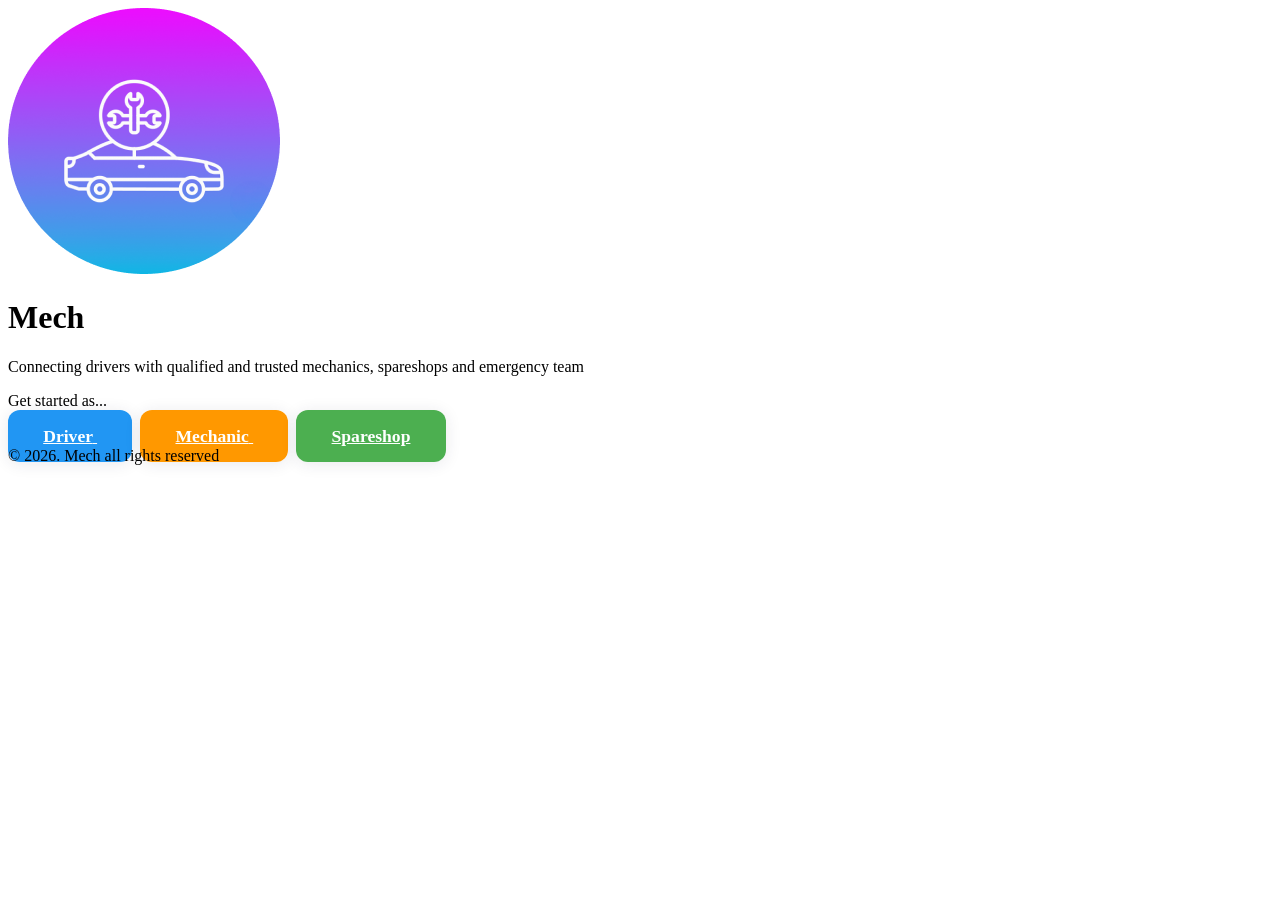
<file: frontend/index.html>
<!DOCTYPE html>
<html lang="en">
<head>
    <meta charset="UTF-8">
    <meta name="viewport" content="width=device-width, initial-scale=1.0">
    <title>Mech | Smart Automotive Services</title>
    <link rel="stylesheet" href="css/style.css">
    <link href="https://fonts.googleapis.com/css2?family=Inter:wght@300;400;500;600;700;800&display=swap" rel="stylesheet">
    <link rel="stylesheet" href="https://cdnjs.cloudflare.com/ajax/libs/font-awesome/6.4.0/css/all.min.css">
</head>
<body class="landing-page">
    <!-- Animated Background -->
    <div class="stars"></div>
    <div class="aurora"></div>

    <!-- Hero Section -->
    <main class="hero-section">
        <div class="hero-content">
            <!-- Logo -->
            <div class="logo-container">
                <div class="logo-ring">
                    <img src="logo.PNG">
                </div>
            </div>

            <!-- Brand Title -->
            <h1 class="hero-title">Mech</h1>
            
            <!-- Description -->
            <p class="hero-description">
                Connecting drivers with qualified and trusted mechanics, spareshops and emergency team
            </p>

            <!-- CTA Section -->
            <div class="hero-cta">
                <p class="prompt-text">Get started as...</p>
                
                <div class="button-group">
                    <a href="register_driver.html" class="btn btn-driver">
                        <span>Driver</span>
                    </a>
                    <a href="register_mechanic.html" class="btn btn-mechanic">
                        <span>Mechanic</span>
                    </a>
                    <a href="register_spareshop.html" class="btn btn-spareshop">
                        <span>Spareshop</span>
                    </a>
                </div>
            </div>
        </div>
    </main>

    <script src="js/main.js"></script>
    <footer> <p class="copyright">&copy 2026. Mech all rights reserved</p></footer>
</body>
</html>
</file>
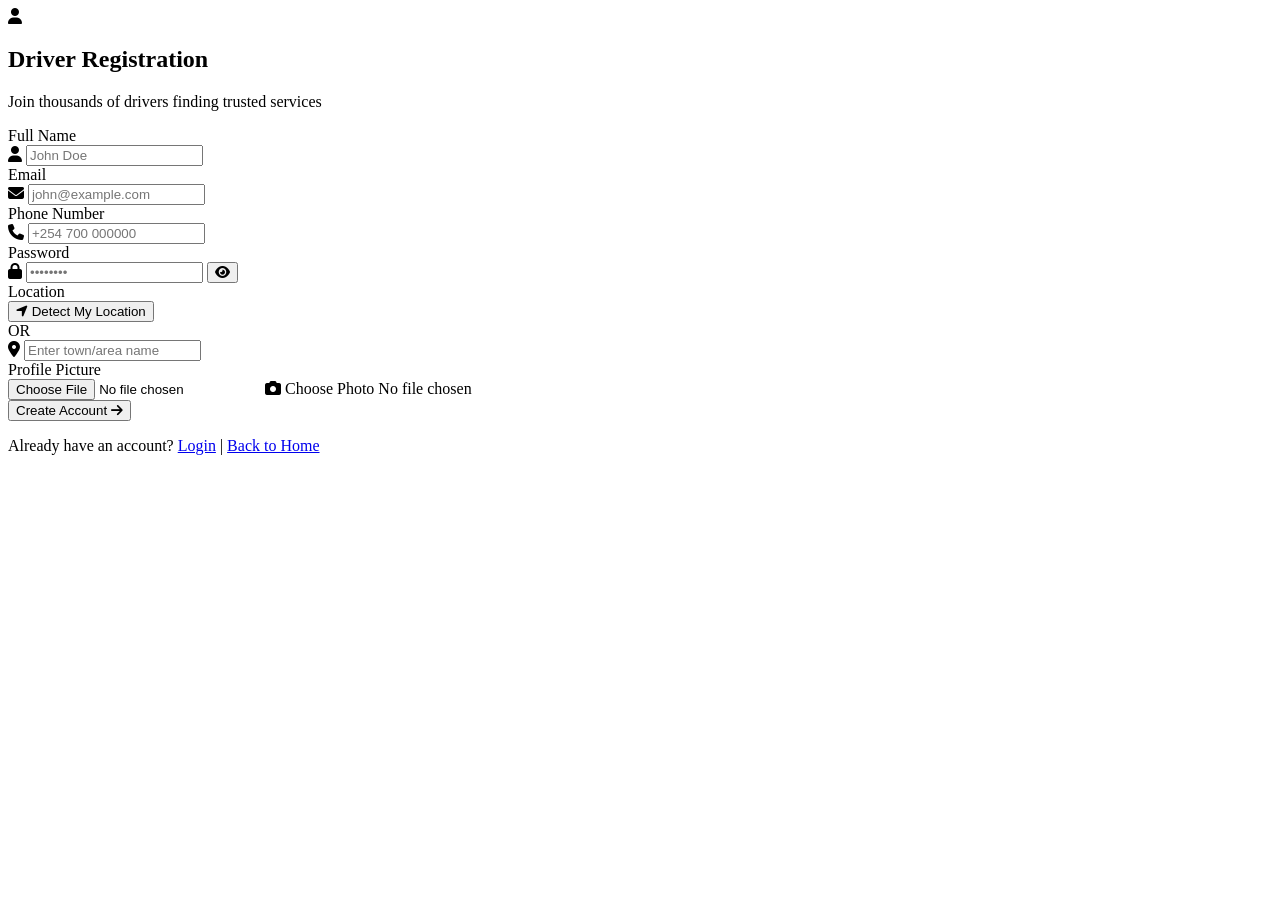
<file: frontend/register_driver.html>
<!DOCTYPE html>
<html lang="en">
<head>
    <meta charset="UTF-8">
    <meta name="viewport" content="width=device-width, initial-scale=1.0">
    <title>Register as Driver - Autolink</title>
    <link rel="stylesheet" href="css/style.css">
    <link href="https://fonts.googleapis.com/css2?family=Inter:wght@300;400;500;600;700&display=swap" rel="stylesheet">
    <link rel="stylesheet" href="https://cdnjs.cloudflare.com/ajax/libs/font-awesome/6.4.0/css/all.min.css">
</head>
<body class="auth-page">
    <div class="auth-container">
        <div class="auth-card glass-card">
            <div class="auth-header">
                <div class="logo-ring small">
                    <i class="fas fa-user"></i>
                </div>
                <h2>Driver Registration</h2>
                <p>Join thousands of drivers finding trusted services</p>
            </div>

            <form id="registerForm" class="auth-form">
                <div class="form-row">
                    <div class="form-group">
                        <label for="full_name">Full Name</label>
                        <div class="input-wrapper">
                            <i class="fas fa-user"></i>
                            <input type="text" id="full_name" name="full_name" required placeholder="John Doe">
                        </div>
                    </div>
                </div>

                <div class="form-row">
                    <div class="form-group">
                        <label for="email">Email</label>
                        <div class="input-wrapper">
                            <i class="fas fa-envelope"></i>
                            <input type="email" id="email" name="email" required placeholder="john@example.com">
                        </div>
                    </div>
                </div>

                <div class="form-row">
                    <div class="form-group">
                        <label for="phone">Phone Number</label>
                        <div class="input-wrapper">
                            <i class="fas fa-phone"></i>
                            <input type="tel" id="phone" name="phone" required placeholder="+254 700 000000">
                        </div>
                    </div>
                </div>

                <div class="form-row">
                    <div class="form-group">
                        <label for="password">Password</label>
                        <div class="input-wrapper">
                            <i class="fas fa-lock"></i>
                            <input type="password" id="password" name="password" required placeholder="••••••••">
                            <button type="button" class="toggle-password">
                                <i class="fas fa-eye"></i>
                            </button>
                        </div>
                    </div>
                </div>

                <div class="form-group location-group">
                    <label>Location</label>
                    <div class="location-inputs">
                        <button type="button" id="detectLocation" class="btn-location">
                            <i class="fas fa-location-arrow"></i>
                            <span>Detect My Location</span>
                        </button>
                        <div class="or-divider">OR</div>
                        <div class="input-wrapper">
                            <i class="fas fa-map-marker-alt"></i>
                            <input type="text" id="location_name" name="location_name" placeholder="Enter town/area name">
                        </div>
                    </div>
                    <div id="locationStatus" class="location-status"></div>
                    <input type="hidden" id="latitude" name="latitude">
                    <input type="hidden" id="longitude" name="longitude">
                </div>

                <div class="form-group">
                    <label for="profile_picture">Profile Picture</label>
                    <div class="file-upload">
                        <input type="file" id="profile_picture" name="profile_picture" accept="image/*">
                        <label for="profile_picture" class="file-label">
                            <i class="fas fa-camera"></i>
                            <span>Choose Photo</span>
                        </label>
                        <span class="file-name">No file chosen</span>
                    </div>
                    <div id="imagePreview" class="image-preview"></div>
                </div>

                <button type="submit" class="btn-primary btn-full">
                    <span>Create Account</span>
                    <i class="fas fa-arrow-right"></i>
                </button>
            </form>

            <div class="auth-footer">
                <p>Already have an account? <a href="login_driver.html">Login</a> | <a href="index.html">Back to Home</a></p>
            </div>
        </div>
    </div>

    <script src="config.js"></script>
    <script src="js/main.js"></script>
    <script src="js/auth.js"></script>
</body>
</html>
</file>
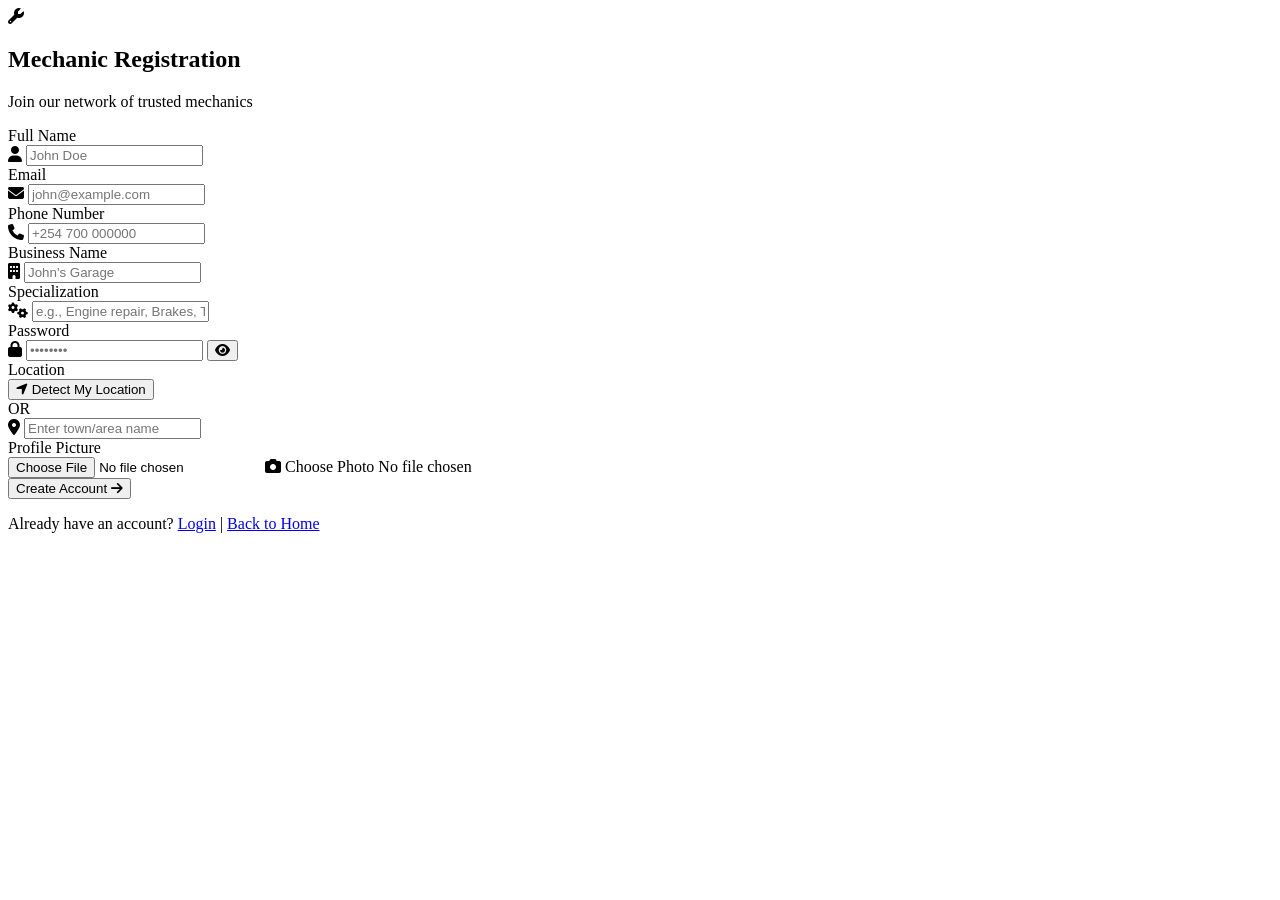
<file: frontend/register_mechanic.html>
<!DOCTYPE html>
<html lang="en">
<head>
    <meta charset="UTF-8">
    <meta name="viewport" content="width=device-width, initial-scale=1.0">
    <title>Register as Mechanic - Autolink</title>
    <link rel="stylesheet" href="css/style.css">
    <link href="https://fonts.googleapis.com/css2?family=Inter:wght@300;400;500;600;700&display=swap" rel="stylesheet">
    <link rel="stylesheet" href="https://cdnjs.cloudflare.com/ajax/libs/font-awesome/6.4.0/css/all.min.css">
</head>
<body class="auth-page">
    <div class="auth-container">
        <div class="auth-card glass-card">
            <div class="auth-header">
                <div class="logo-ring small">
                    <i class="fas fa-wrench"></i>
                </div>
                <h2>Mechanic Registration</h2>
                <p>Join our network of trusted mechanics</p>
            </div>

            <form id="registerForm" class="auth-form">
                <div class="form-row">
                    <div class="form-group">
                        <label for="full_name">Full Name</label>
                        <div class="input-wrapper">
                            <i class="fas fa-user"></i>
                            <input type="text" id="full_name" name="full_name" required placeholder="John Doe">
                        </div>
                    </div>
                </div>

                <div class="form-row">
                    <div class="form-group">
                        <label for="email">Email</label>
                        <div class="input-wrapper">
                            <i class="fas fa-envelope"></i>
                            <input type="email" id="email" name="email" required placeholder="john@example.com">
                        </div>
                    </div>
                </div>

                <div class="form-row">
                    <div class="form-group">
                        <label for="phone">Phone Number</label>
                        <div class="input-wrapper">
                            <i class="fas fa-phone"></i>
                            <input type="tel" id="phone" name="phone" required placeholder="+254 700 000000">
                        </div>
                    </div>
                </div>

                <div class="form-row">
                    <div class="form-group">
                        <label for="business_name">Business Name</label>
                        <div class="input-wrapper">
                            <i class="fas fa-building"></i>
                            <input type="text" id="business_name" name="business_name" required placeholder="John's Garage">
                        </div>
                    </div>
                </div>

                <div class="form-row">
                    <div class="form-group">
                        <label for="specialization">Specialization</label>
                        <div class="input-wrapper">
                            <i class="fas fa-cogs"></i>
                            <input type="text" id="specialization" name="specialization" required placeholder="e.g., Engine repair, Brakes, Transmission">
                        </div>
                    </div>
                </div>

                <div class="form-row">
                    <div class="form-group">
                        <label for="password">Password</label>
                        <div class="input-wrapper">
                            <i class="fas fa-lock"></i>
                            <input type="password" id="password" name="password" required placeholder="••••••••">
                            <button type="button" class="toggle-password">
                                <i class="fas fa-eye"></i>
                            </button>
                        </div>
                    </div>
                </div>

                <div class="form-group location-group">
                    <label>Location</label>
                    <div class="location-inputs">
                        <button type="button" id="detectLocation" class="btn-location">
                            <i class="fas fa-location-arrow"></i>
                            <span>Detect My Location</span>
                        </button>
                        <div class="or-divider">OR</div>
                        <div class="input-wrapper">
                            <i class="fas fa-map-marker-alt"></i>
                            <input type="text" id="location_name" name="location_name" required placeholder="Enter town/area name">
                        </div>
                    </div>
                    <div id="locationStatus" class="location-status"></div>
                    <input type="hidden" id="latitude" name="latitude">
                    <input type="hidden" id="longitude" name="longitude">
                </div>

                <div class="form-group">
                    <label for="profile_picture">Profile Picture</label>
                    <div class="file-upload">
                        <input type="file" id="profile_picture" name="profile_picture" accept="image/*">
                        <label for="profile_picture" class="file-label">
                            <i class="fas fa-camera"></i>
                            <span>Choose Photo</span>
                        </label>
                        <span class="file-name">No file chosen</span>
                    </div>
                    <div id="imagePreview" class="image-preview"></div>
                </div>

                <button type="submit" class="btn-primary btn-full">
                    <span>Create Account</span>
                    <i class="fas fa-arrow-right"></i>
                </button>
            </form>

            <div class="auth-footer">
                <p>Already have an account? <a href="login_mechanic.html">Login</a> | <a href="index.html">Back to Home</a></p>
            </div>
        </div>
    </div>

    <script src="config.js"></script>
    <script src="js/main.js"></script>
    <script src="js/auth.js"></script>
</body>
</html>
</file>
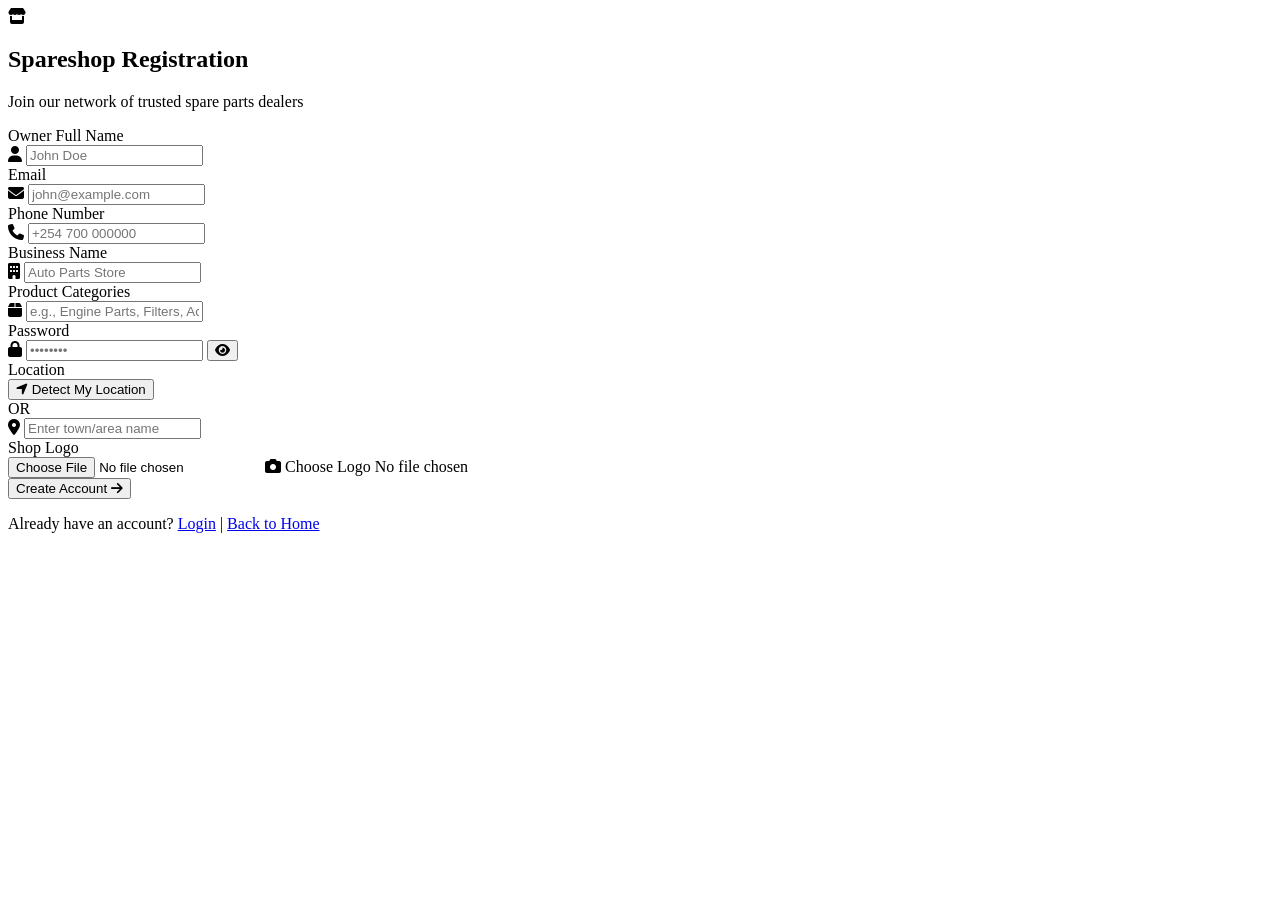
<file: frontend/register_spareshop.html>
<!DOCTYPE html>
<html lang="en">
<head>
    <meta charset="UTF-8">
    <meta name="viewport" content="width=device-width, initial-scale=1.0">
    <title>Register as Spareshop - Autolink</title>
    <link rel="stylesheet" href="css/style.css">
    <link href="https://fonts.googleapis.com/css2?family=Inter:wght@300;400;500;600;700&display=swap" rel="stylesheet">
    <link rel="stylesheet" href="https://cdnjs.cloudflare.com/ajax/libs/font-awesome/6.4.0/css/all.min.css">
</head>
<body class="auth-page">
    <div class="auth-container">
        <div class="auth-card glass-card">
            <div class="auth-header">
                <div class="logo-ring small">
                    <i class="fas fa-store"></i>
                </div>
                <h2>Spareshop Registration</h2>
                <p>Join our network of trusted spare parts dealers</p>
            </div>

            <form id="registerForm" class="auth-form">
                <div class="form-row">
                    <div class="form-group">
                        <label for="full_name">Owner Full Name</label>
                        <div class="input-wrapper">
                            <i class="fas fa-user"></i>
                            <input type="text" id="full_name" name="full_name" required placeholder="John Doe">
                        </div>
                    </div>
                </div>

                <div class="form-row">
                    <div class="form-group">
                        <label for="email">Email</label>
                        <div class="input-wrapper">
                            <i class="fas fa-envelope"></i>
                            <input type="email" id="email" name="email" required placeholder="john@example.com">
                        </div>
                    </div>
                </div>

                <div class="form-row">
                    <div class="form-group">
                        <label for="phone">Phone Number</label>
                        <div class="input-wrapper">
                            <i class="fas fa-phone"></i>
                            <input type="tel" id="phone" name="phone" required placeholder="+254 700 000000">
                        </div>
                    </div>
                </div>

                <div class="form-row">
                    <div class="form-group">
                        <label for="business_name">Business Name</label>
                        <div class="input-wrapper">
                            <i class="fas fa-building"></i>
                            <input type="text" id="business_name" name="business_name" required placeholder="Auto Parts Store">
                        </div>
                    </div>
                </div>

                <div class="form-row">
                    <div class="form-group">
                        <label for="specialization">Product Categories</label>
                        <div class="input-wrapper">
                            <i class="fas fa-box"></i>
                            <input type="text" id="specialization" name="specialization" required placeholder="e.g., Engine Parts, Filters, Accessories">
                        </div>
                    </div>
                </div>

                <div class="form-row">
                    <div class="form-group">
                        <label for="password">Password</label>
                        <div class="input-wrapper">
                            <i class="fas fa-lock"></i>
                            <input type="password" id="password" name="password" required placeholder="••••••••">
                            <button type="button" class="toggle-password">
                                <i class="fas fa-eye"></i>
                            </button>
                        </div>
                    </div>
                </div>

                <div class="form-group location-group">
                    <label>Location</label>
                    <div class="location-inputs">
                        <button type="button" id="detectLocation" class="btn-location">
                            <i class="fas fa-location-arrow"></i>
                            <span>Detect My Location</span>
                        </button>
                        <div class="or-divider">OR</div>
                        <div class="input-wrapper">
                            <i class="fas fa-map-marker-alt"></i>
                            <input type="text" id="location_name" name="location_name" required placeholder="Enter town/area name">
                        </div>
                    </div>
                    <div id="locationStatus" class="location-status"></div>
                    <input type="hidden" id="latitude" name="latitude">
                    <input type="hidden" id="longitude" name="longitude">
                </div>

                <div class="form-group">
                    <label for="profile_picture">Shop Logo</label>
                    <div class="file-upload">
                        <input type="file" id="profile_picture" name="profile_picture" accept="image/*">
                        <label for="profile_picture" class="file-label">
                            <i class="fas fa-camera"></i>
                            <span>Choose Logo</span>
                        </label>
                        <span class="file-name">No file chosen</span>
                    </div>
                    <div id="imagePreview" class="image-preview"></div>
                </div>

                <button type="submit" class="btn-primary btn-full">
                    <span>Create Account</span>
                    <i class="fas fa-arrow-right"></i>
                </button>
            </form>

            <div class="auth-footer">
                <p>Already have an account? <a href="login_spareshop.html">Login</a> | <a href="index.html">Back to Home</a></p>
            </div>
        </div>
    </div>

    <script src="config.js"></script>
    <script src="js/main.js"></script>
    <script src="js/auth.js"></script>
</body>
</html>
</file>
<file: frontend/css/style.css>
/* ============================================
   AUTOLINK - COMPLETE STYLESHEET (MERGED)
   ============================================ */

:root {
    /* Existing Design Tokens */
    --primary: #f59e0b;
    --primary-dark: #d97706;
    --primary-light: #fbbf24;
    --primary-glow: rgba(245, 158, 11, 0.3);
    --secondary: #1e293b;
    --accent: #3b82f6;
    --accent-dark: #2563eb;
    --success: #10b981;
    --success-dark: #059669;
    --warning: #f59e0b;
    --danger: #ef4444;
    --danger-dark: #dc2626;
    --info: #3b82f6;
    --bg-dark: #0f172a;
    --bg-darker: #020617;
    --bg-card: rgba(30, 41, 59, 0.6);
    --bg-glass: rgba(255, 255, 255, 0.05);
    --bg-glass-hover: rgba(255, 255, 255, 0.08);
    --text-primary: #f8fafc;
    --text-secondary: #94a3b8;
    --text-muted: #64748b;
    --text-inverse: #0f172a;
    --border: rgba(255, 255, 255, 0.1);
    --border-strong: rgba(255, 255, 255, 0.2);
    --shadow-sm: 0 2px 8px rgba(0, 0, 0, 0.2);
    --shadow: 0 8px 32px rgba(0, 0, 0, 0.3);
    --shadow-lg: 0 16px 48px rgba(0, 0, 0, 0.4);
    --shadow-glow: 0 0 40px var(--primary-glow);
    
    /* Spacing & Radius */
    --space-xs: 0.25rem; 
    --space-sm: 0.5rem; 
    --space-md: 1rem; 
    --space-lg: 1.5rem;
    --space-xl: 2rem; 
    --space-2xl: 3rem; 
    --space-3xl: 4rem;
    --radius-sm: 8px; 
    --radius-md: 12px; 
    --radius-lg: 16px; 
    --radius-xl: 24px; 
    --radius-full: 9999px;
    
    /* Typography & Effects */
    --font-sans: 'Inter', -apple-system, BlinkMacSystemFont, 'Segoe UI', Roboto, sans-serif;
    --font-mono: 'JetBrains Mono', 'Fira Code', monospace;
    --transition-fast: 150ms ease; 
    --transition-base: 300ms ease; 
    --transition-slow: 500ms ease;
    --z-dropdown: 100; 
    --z-sticky: 200; 
    --z-modal: 1000; 
    --z-toast: 2000;
    
    /* Landing/Landing Button Colors as per image */
    --btn-driver: #2196F3;
    --btn-mechanic: #ff9800;
    --btn-spareshop: #4CAF50;
}

/* BUTTON GROUP to unify on landing + all pages: */
.button-group .btn {
    padding: 0.9em 2em;
    border-radius: var(--radius-md);
    color: #fff;
    font-weight: 600;
    font-size: 1.1rem;
    border: none;
    outline: none;
    margin: 0 0.5rem 1rem 0;
    cursor: pointer;
    transition: background var(--transition-fast), transform var(--transition-fast);
    box-shadow: 0 2px 16px rgba(44,44,64,0.10);
}

.button-group .btn-driver { 
    background: var(--btn-driver); 
}

.button-group .btn-mechanic { 
    background: var(--btn-mechanic); 
}

.button-group .btn-spareshop { 
    background: var(--btn-spareshop); 
}

.button-group .btn:hover { 
    filter: brightness(1.1); 
    transform: translateY(-2px); 
}

.hero-logo {
    width: 82px;
    height: 82px;
    object-fit: contain;
    background: #fff4;
    border-radius: 100px;
    display: block;
    margin: 0 auto 1rem auto;
    box-shadow: 0 4px 24px 0 rgba(0,0,0,.13);
}

.footer {
    width: 100%;
    padding: 1rem 0;
    text-align: center;
    background: rgba(44,44,64,0.08);
    color: var(--text-secondary);
    font-size: 1rem;
    position: relative;
    align-items: center;
    display: flex;
    justify-content: center;
    left: 0; 
    bottom: 0;
    z-index: 8000;
}

.copyright {
    margin: 0;
}
</file>
